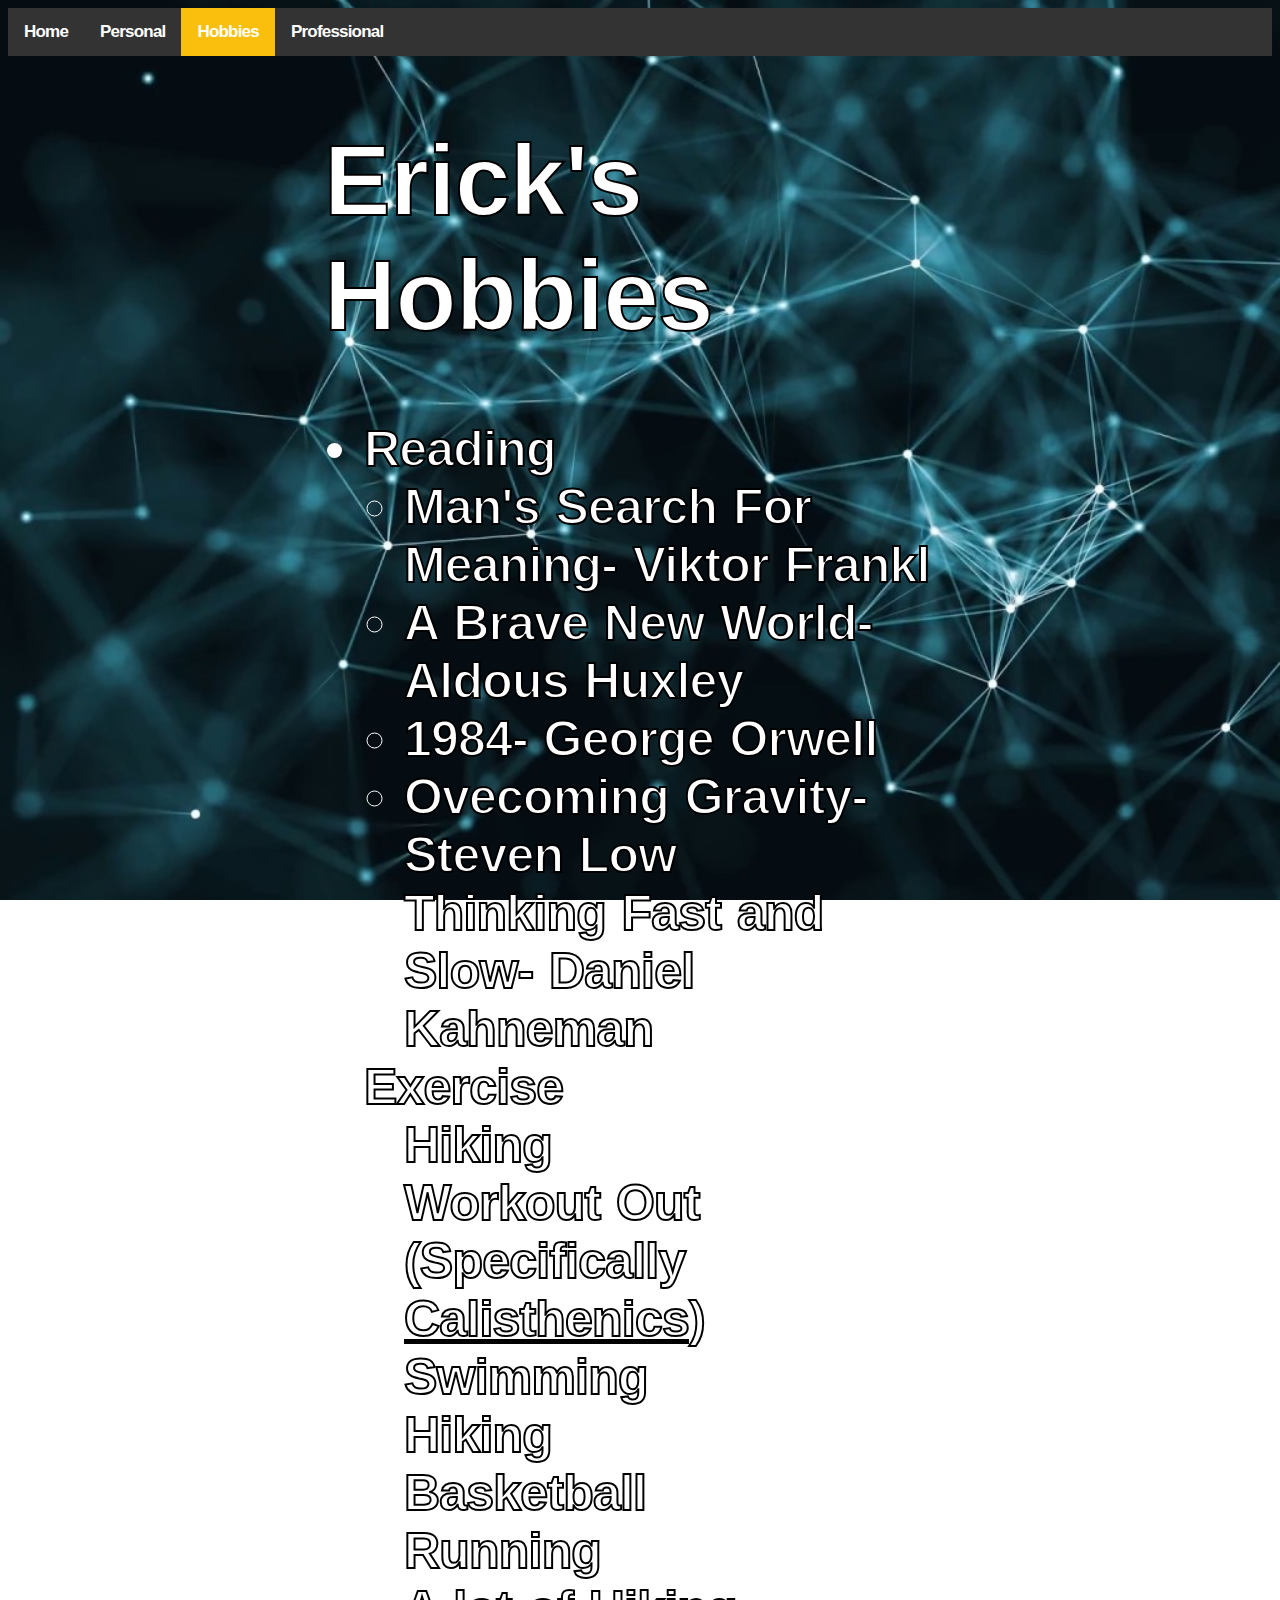
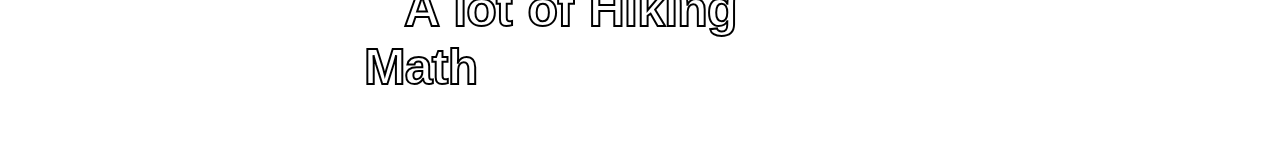
<file: portfolio/src/main/webapp/hobbies.html>
<!DOCTYPE html>
<html>
  <head>
    <meta charset="UTF-8">
    <title>The Citadel of Erick</title>
    <link rel="stylesheet" href="hobbies.css">
    <script src="script.js"></script>
  </head>
  <body>
    <div class="topnav">
      <a href="index.html">Home</a>
      <a href="personal.html">Personal</a>
      <a class="active" href="hobbies.html">Hobbies</a>
      <a href="professional.html">Professional</a>
    </div>
    <div id="hobbylist">
      <h1>Erick's Hobbies</h1>
      <ul>
        <li>Reading
          <ul>
            <li>Man's Search For Meaning- Viktor Frankl</li>
            <li>A Brave New World- Aldous Huxley</li>
            <li>1984- George Orwell</li>
            <li>Ovecoming Gravity- Steven Low</li>
            <li>Thinking Fast and Slow- Daniel Kahneman</li>
          </ul>
        </li>
        <li>Exercise
          <ul>
            <li>Hiking</li>
            <li>Workout Out (Specifically 
              <a href="https://www.mpcalisthenics.com/what-is-calisthenics" 
                onmouseenter="filterOn(this)" onmouseleave="filterOff(this)">
                Calisthenics</a>)
            </li>
            <li>Swimming</li>
            <li>Hiking</li>
            <li>Basketball</li>
            <li>Running</li>
            <li>A lot of Hiking</li>
          </ul>
        </li>
        <li>Math</li>
      </ul>
    </div>
  </body>
</html>
</file>
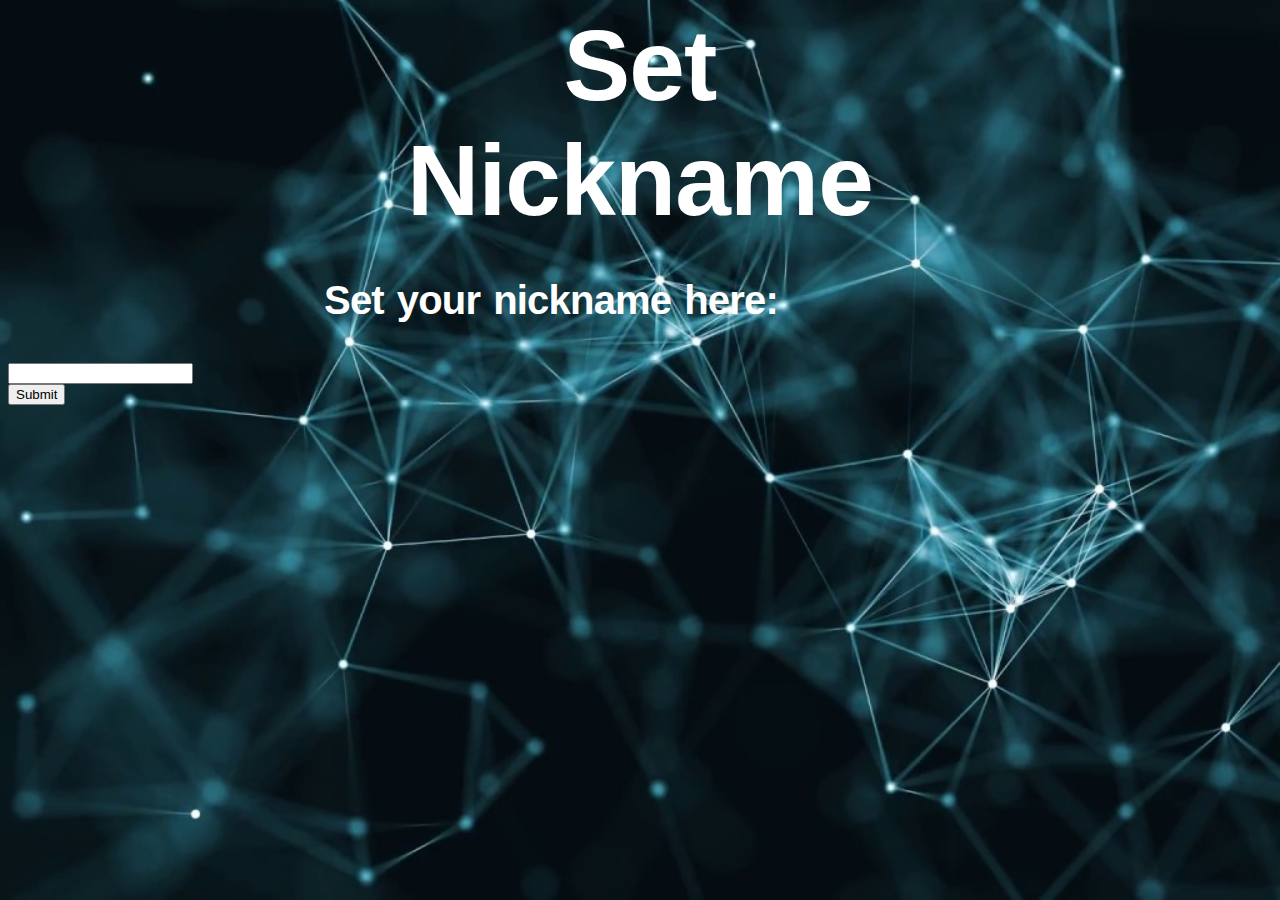
<file: portfolio/src/main/webapp/nickname.html>
<!DOCTYPE html>
<html>
  <head>
    <meta charset="UTF-8">
    <title>The Citadel of Erick</title>
    <link rel="stylesheet" href="style.css">
    <script src="script.js"></script>
  </head>
  <body>
    <h1>Set Nickname</h1>
    <p>Set your nickname here:</p>
    <form method="POST" action="/nickname">
      <input name="nickname" value="">
      <br/>
      <button>Submit</button>
    </form>
  </body>
</html>
</file>
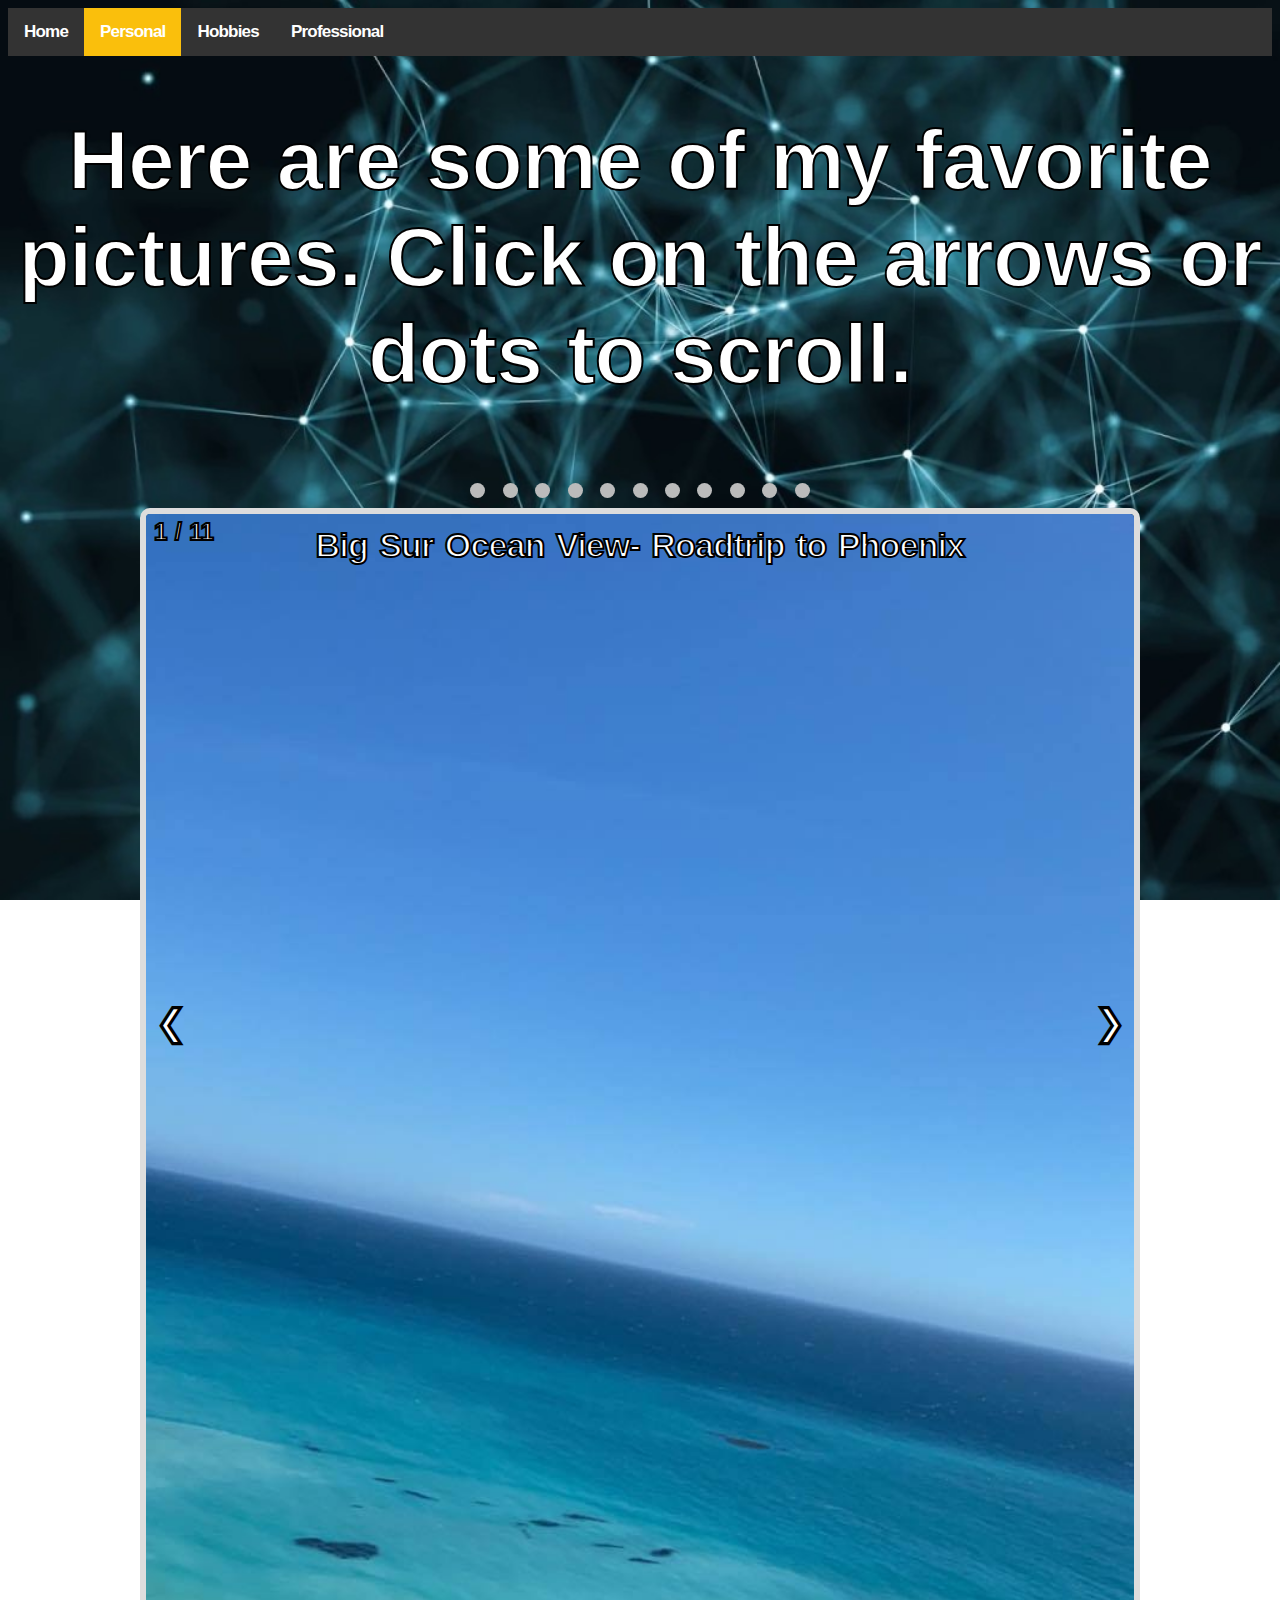
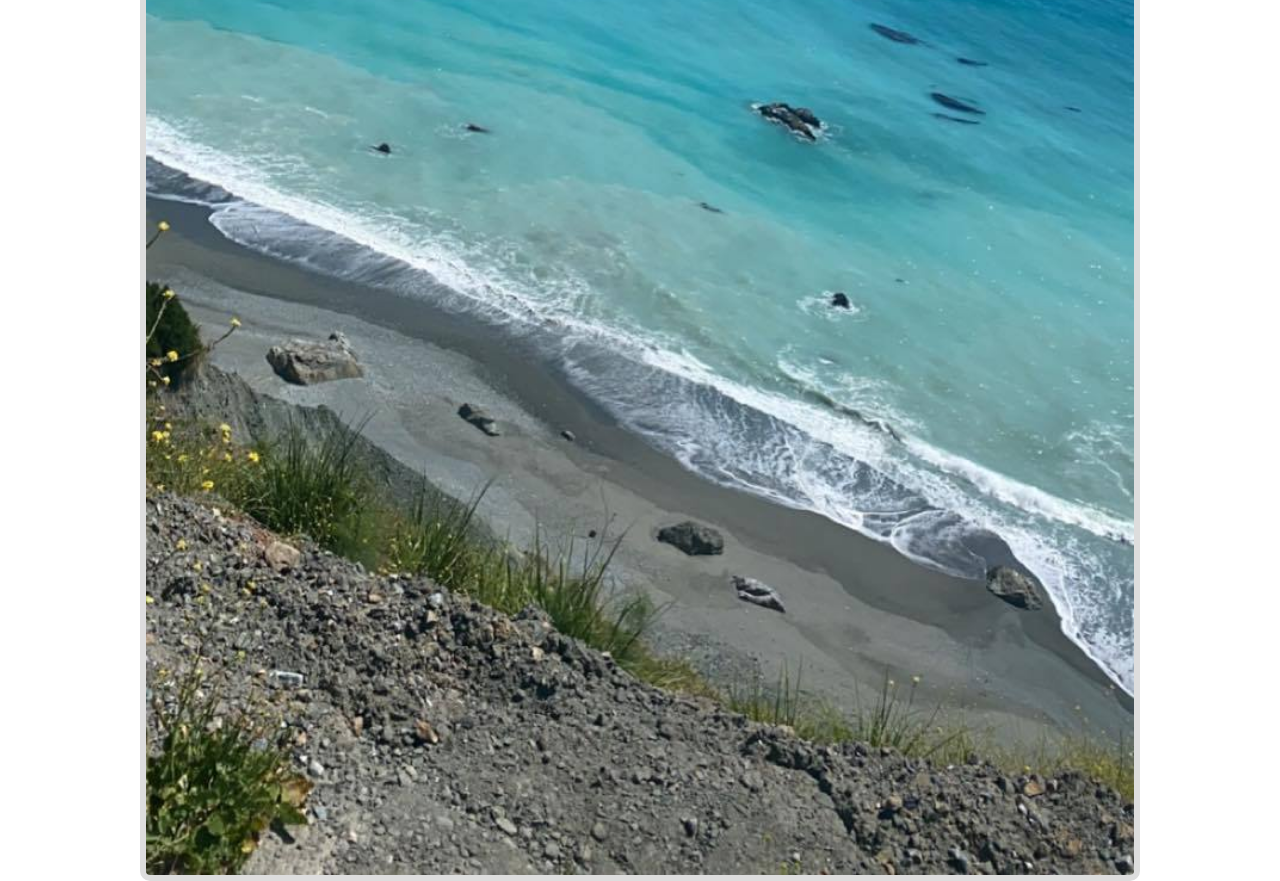
<file: portfolio/src/main/webapp/personal.html>
<!DOCTYPE html>
<html>
  <head>
    <meta name="viewport" content="width=device-width, initial-scale=1" charset="UTF-8">
    <title>The Citadel of Erick</title>
    <link rel="stylesheet" href="personal.css">
    <script src="script.js"></script>
  </head>
  <body>
    <div class="topnav">
      <a href="index.html">Home</a>
      <a class="active" href="personal.html">Personal</a>
      <a href="hobbies.html">Hobbies</a>
      <a href="professional.html">Professional</a>
    </div>
    <h1 style="text-align:center">Here are some of my favorite pictures. Click on the arrows or dots to scroll.</h1>
    <div style="text-align:center">
      <span class="dot" onclick="currentSlide(1)"></span> 
      <span class="dot" onclick="currentSlide(2)"></span> 
      <span class="dot" onclick="currentSlide(3)"></span>
      <span class="dot" onclick="currentSlide(4)"></span> 
      <span class="dot" onclick="currentSlide(5)"></span> 
      <span class="dot" onclick="currentSlide(6)"></span>
      <span class="dot" onclick="currentSlide(7)"></span> 
      <span class="dot" onclick="currentSlide(8)"></span> 
      <span class="dot" onclick="currentSlide(9)"></span>
      <span class="dot" onclick="currentSlide(10)"></span> 
      <span class="dot" onclick="currentSlide(11)"></span> 
    </div>
    <div class="slideshow-container">
      <div class="mySlides fade" id="first">
        <div class="numbertext">1 / 11</div>
        <img src="images/1.jpg" style="width:100%">
        <div class="text">Big Sur Ocean View- Roadtrip to Phoenix</div>
      </div>
      <div class="mySlides fade">
        <div class="numbertext">2 / 11</div>
        <img src="images/2.jpg" style="width:100%">
        <div class="text">Me looking over Big Sur- Roadtrip to Phoenix</div>
      </div>
      <div class="mySlides fade">
        <div class="numbertext">3 / 11</div>
        <img src="images/3.jpg" style="width:100%">
        <div class="text">My friend Katherine lost in Lake Tahoe</div>
      </div>
      <div class="mySlides fade">
        <div class="numbertext">4 / 11</div>
        <img src="images/4.jpg" style="width:100%">
        <div class="text">My friend Colbey looking over Squaw Valley</div>
      </div>
      <div class="mySlides fade">
        <div class="numbertext">5 / 11</div>
        <img src="images/5.jpg" style="width:100%">
        <div class="text">Friends from my Freshman dorm</div>
      </div>
      <div class="mySlides fade">
        <div class="numbertext">6 / 11</div>
        <img src="images/6.jpg" style="width:100%">
        <div class="text">A hike with my parents around Lake Tahoe</div>
      </div>
      <div class="mySlides fade">
        <div class="numbertext">7 / 11</div>
        <img src="images/7.jpg" style="width:100%">
        <div class="text">Another Random Hike with my parents</div>
      </div>
      <div class="mySlides fade">
        <div class="numbertext">8 / 11</div>
        <img src="images/8.jpg" style="width:100%">
        <div class="text">Me, an apple, and a hike</div>
      </div>
      <div class="mySlides fade">
        <div class="numbertext">9 / 11</div>
        <img src="images/9.jpg" style="width:100%">
        <div class="text">My friend Khalil and I at a lake (probably Tahoe)</div>
      </div>
      <div class="mySlides fade">
        <div class="numbertext">10 / 11</div>
        <img src="images/10.jpg" style="width:100%">
        <div class="text">Another hike with my friend Colbey</div>
      </div>
      <div class="mySlides fade">
        <div class="numbertext">11 / 11</div>
        <img src="images/11.jpg" style="width:100%">
        <div class="text">Random selfie with my friend Katherine</div>
      </div>
      
      <a class="prev" onclick="plusSlides(-1)">&#10094;</a>
      <a class="next" onclick="plusSlides(1)">&#10095;</a>
    </div>
  </body>
</html>
</file>
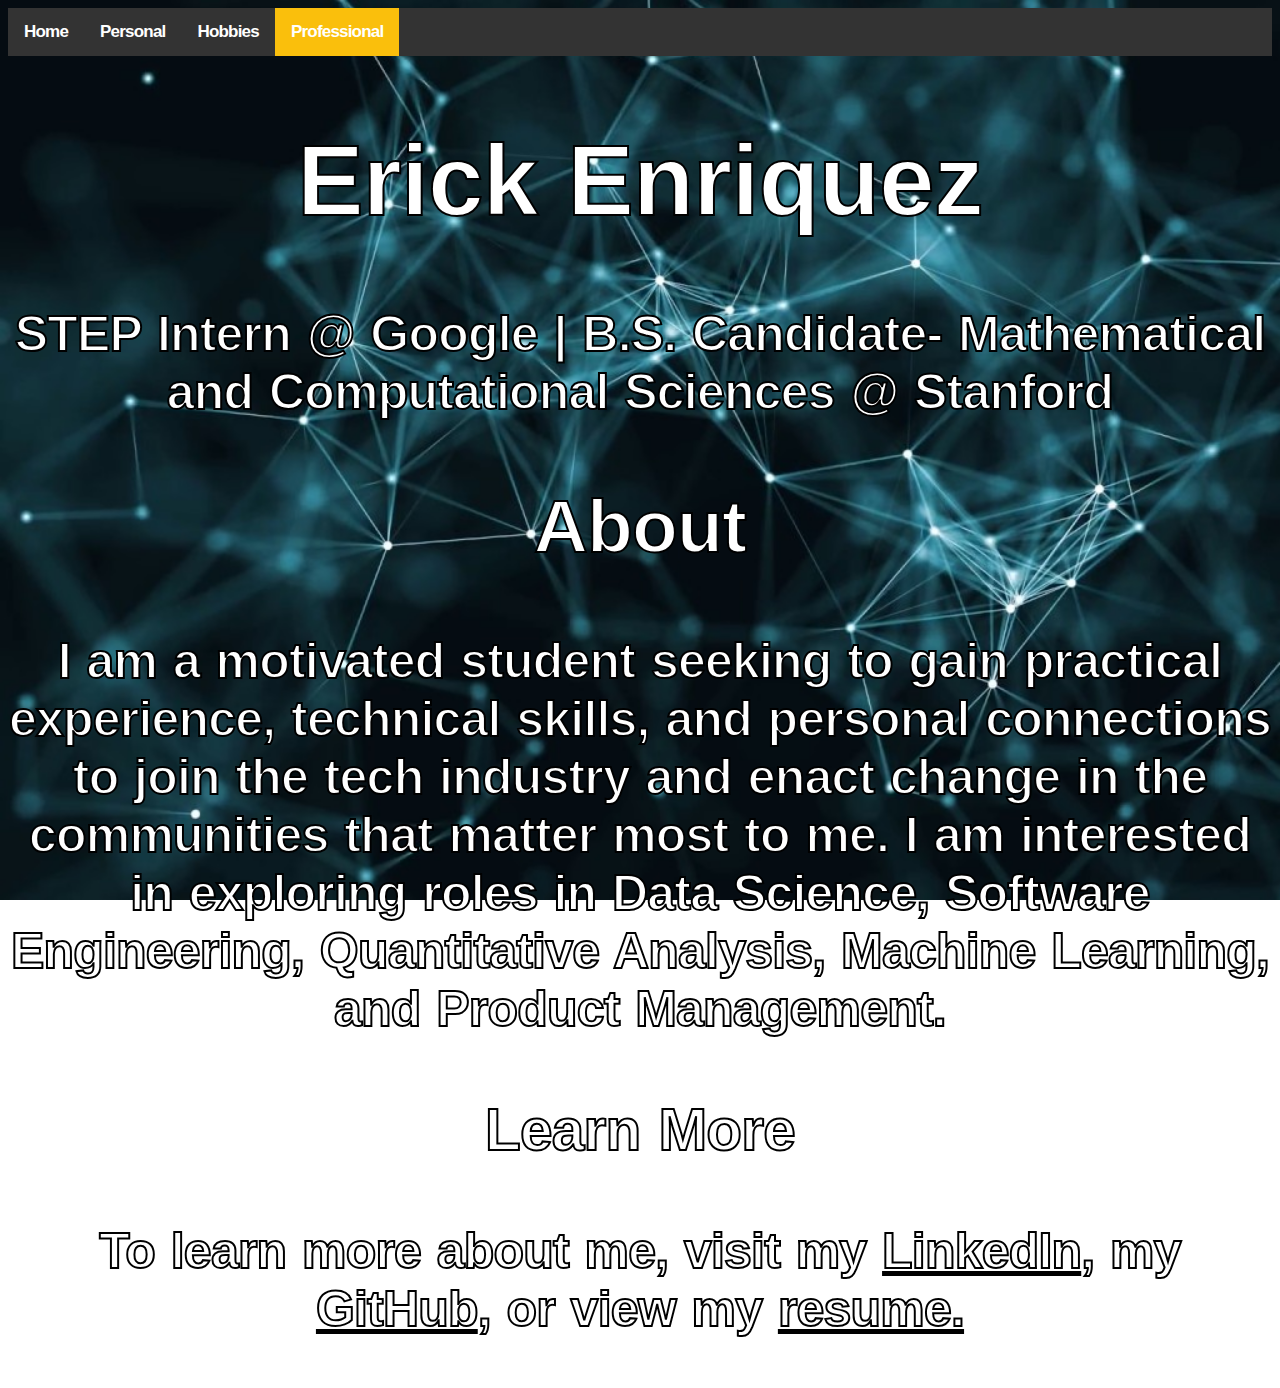
<file: portfolio/src/main/webapp/professional.html>
<!DOCTYPE html>
<html>
  <head>
    <meta charset="UTF-8">
    <title>The Citadel of Erick</title>
    <link rel="stylesheet" href="professional.css">
    <script src="script.js"></script>
  </head>
  <body>
    <div class="topnav">
      <a href="index.html">Home</a>
      <a href="personal.html">Personal</a>
      <a href="hobbies.html">Hobbies</a>
      <a class="active" href="professional.html">Professional</a>
    </div>
    <div id="intro">
      <h1>Erick Enriquez</h1>
      <p id="headline"> STEP Intern @ Google | B.S. Candidate-
            Mathematical and Computational Sciences @ Stanford
      </p>
    </div>
    <div id="about">
      <h2>About</h2>
      <p id ="desc"> I am a motivated student seeking to gain practical
            experience, technical skills, and personal connections to join
            the tech industry and enact change in the communities that 
            matter most to me. I am interested in exploring roles in Data Science,
            Software Engineering, Quantitative Analysis, Machine Learning, and Product
            Management.
      </p>
    </div>
    <div id = "learn-more">
      <h3>Learn More</h3>
      <p>To learn more about me, visit my
        <a href="https://www.linkedin.com/in/erick-enriquez/" 
            onmouseenter="largerFont(this)" onmouseleave="normalFont(this)">LinkedIn</a>, my
        <a href="https://github.com/kcirerick"
            onmouseenter="largerFont(this)" onmouseleave="normalFont(this)">GitHub</a>, or view my
        <a href="links/masresjune2020.pdf"
            onmouseenter="largerFont(this)" onmouseleave="normalFont(this)">resume.</a>
      </p>
    </div>
  </body>
</html>
</file>
<file: portfolio/src/main/webapp/hobbies.css>
/* Meta and Header styles. */
html {
  background: url(images/back.jpg);
  background-size: cover;
  background-attachment:fixed;
  background-position: left top;
  font-family: Impact, Charcoal, sans-serif;
  font-size: 50px;
  letter-spacing: -0.8px;
  word-spacing: 2.6px;
  font-weight: 700;
  text-decoration: none;
  font-style: normal;
  font-variant: normal;
  text-transform: none;
  color: white;
  -webkit-background-size: cover;
  -moz-background-size: cover;
  -o-background-size: cover;
}

#header {
  font-size: 56px;
  text-align:center;
  -webkit-text-stroke: 2px black;
  -webkit-text-fill-color: white;
}

body {
  -webkit-text-stroke: 2px black;
  -webkit-text-fill-color: white;
}

/* Add a black background color to the top navigation */
.topnav {
  background-color: #333;
  overflow: hidden;
}

/* Style the links inside the navigation bar */
.topnav a {
  color: #f2f2f2;
  float: left;
  font-size: 17px;
  padding: 14px 16px;
  text-align: center;
  text-decoration: none;
  -webkit-text-stroke: 0px black;
  -webkit-text-fill-color: white;
}

/* Change the color of links on hover */
.topnav a:hover {
  background-color: #ddd;
  color: black;
}

/* Add a color to the active/current link */
.topnav a.active {
  background-color: #fabf0c;
  color: white;
}

a {
  -webkit-text-stroke: 2px black;
  -webkit-text-fill-color: white;
}

#hobbylist {
  margin: auto;
  width: 50%;
}
</file>
<file: portfolio/src/main/webapp/style.css>
/* Meta and Header styles. */
html {
  background: url(images/back.jpg);
  background-size: cover;
  background-attachment:fixed;
  background-position: left top;
  font-family: Impact, Charcoal, sans-serif;
  font-size: 50px;
  letter-spacing: -0.8px;
  word-spacing: 2.6px;
  font-weight: 700;
  text-decoration: none;
  font-style: normal;
  font-variant: normal;
  text-transform: none;
  color: white;
  -webkit-background-size: cover;
  -moz-background-size: cover;
  -o-background-size: cover;
}

#header {
  font-size: 56px;
  text-align:center;
  -webkit-text-stroke: 3px black;
  -webkit-text-fill-color: white;
}

/* Hide comment box by default. */
#commentBox{display: none}

/* Add a black background color to the top navigation */
.topnav {
  background-color: #333;
  overflow: hidden;
}

/* Style the links inside the navigation bar */
.topnav a {
  color: #f2f2f2;
  float: left;
  font-size: 17px;
  padding: 14px 16px;
  text-align: center;
  text-decoration: none;
  -webkit-text-stroke: 0px black;
  -webkit-text-fill-color: white;
}

/* Change the color of links on hover */
.topnav a:hover {
  background-color: #ddd;
  color: black;
}

/* Add a color to the active/current link */
.topnav a.active {
  background-color: #fabf0c;
  color: white;
}

/* Tag styles. */
a {
  color:inherit;
  font: inherit;
  text-shadow: inherit;
  -webkit-text-stroke: 3px black;
  -webkit-text-fill-color: white;
}

p {
  font-size: 40px;
  margin-left: auto;
  margin-right: auto;
  width: 50%;
}
 
/* Quote button. */
#genquote {
  -webkit-text-stroke: 0px black;
  -webkit-text-fill-color: black;
}

#quote-container {
  font-size: 50px;
}

/* Container for grouping elements. */ 
.float-container {
  display:flex;
  justify-content:space-around;
  margin: 0 auto;
  margin-top: 30px;
  text-align: left;
  width: 50vw;
}

.float-child {
  display: inline-block;
  position: relative;
  text-align:center;
  -webkit-text-stroke: 3px black;
  -webkit-text-fill-color: white;
}

form {
  font-size: 6px;
  -webkit-text-stroke: 0px black;
  -webkit-text-fill-color: black;
}

label {
  font-size: 42px;
  -webkit-text-stroke: 3px black;
  -webkit-text-fill-color: white;
}

/* Front page images. */
.image {
  border: 5px #333;
  border-style: ridge;
  float:left;
  height: auto;
  max-width:100%;
  width: 250px;
}
 
#hobbies {
  height: auto;
  margin: 100px; 
  width: auto; 
}

#percap {
  left: -25px;
  position: inherit;
  top: 400px;
}

#hobcap {
  position: inherit;
  top: 25px;
}

#profcap {
  left: -60px;
  position: inherit;
  top: 325px;
  text-align: center;
}

/* Crisis info style. */
#crisistext {
  margin-top: 120px;
  text-align: center;
  font-size: 50px;
  -webkit-text-stroke: 3px black;
  -webkit-text-fill-color: white;
}

.cards {
  margin-left: 15px;
}

h1 {
  margin: auto;
  width: 50%;
  text-align: center;
}

/* Always set the map height explicitly to define the size of the div
 * element that contains the map. */
#map {
  display:flex;
  justify-content:space-around;
  margin: 0 auto;
  margin-top: 30px;
  text-align: left;
  height: 35vw;
  width: 50vw;
  border: 5px #333;
  border-style: ridge;
}
</file>
<file: portfolio/src/main/webapp/personal.css>
/* Meta and Header styles. */
html {
  background: url(images/back.jpg);
  background-size: cover;
  background-attachment:fixed;
  background-position: left top;
  font-family: Impact, Charcoal, sans-serif;
  font-size: 42px;
  letter-spacing: -0.8px;
  word-spacing: 2.6px;
  font-weight: 700;
  text-decoration: none;
  font-style: normal;
  font-variant: normal;
  text-transform: none;
  color: white;
  -webkit-background-size: cover;
  -moz-background-size: cover;
  -o-background-size: cover;
  -webkit-text-stroke: 2px black;
  -webkit-text-fill-color: white;
}

#header {
  font-size: 56px;
  text-align:center;
  -webkit-text-stroke: 2px black;
  -webkit-text-fill-color: white;
}

body {
  -webkit-text-stroke: 2px black;
  -webkit-text-fill-color: white;
}

/* Add a black background color to the top navigation */
.topnav {
  background-color: #333;
  overflow: hidden;
}

/* Style the links inside the navigation bar */
.topnav a {
  color: #f2f2f2;
  float: left;
  font-size: 17px;
  padding: 14px 16px;
  text-align: center;
  text-decoration: none;
  -webkit-text-stroke: 0px black;
  -webkit-text-fill-color: white;
}

/* Change the color of links on hover */
.topnav a:hover {
  background-color: #ddd;
  color: black;
}

/* Add a color to the active/current link */
.topnav a.active {
  background-color: #fabf0c;
  color: white;
}

* {box-sizing: border-box}
.mySlides {display: none}
#first {display: block}
img {
  vertical-align: middle;
  height: auto;
  border: 6px solid #ddd;
  border-radius: 10px;
}

/* Slideshow container */
.slideshow-container {
  max-width: 1000px;
  max-height: 1000px;
  position: relative;
  margin: auto;
}

/* Next & previous buttons */
.prev, .next {
  cursor: pointer;
  position: absolute;
  top: 50%;
  width: auto;
  padding: 16px;
  margin-top: -22px;
  color: white;
  font-weight: bold;
  font-size: 36px;
  transition: 0.6s ease;
  border-radius: 0 6px 6px 0;
  user-select: none;
}

/* Position the "next button" to the right */
.next {
  right: 0;
  border-radius: 6px 0 0 6px;
}

/* On hover, add a black background color with a little bit see-through */
.prev:hover, .next:hover {
  background-color: rgba(0,0,0,0.8);
}

/* Caption text */
.text {
  color: #f2f2f2;
  font-size: 34px;
  padding: 8px 12px;
  position: absolute;
  top: 10px;
  width: 100%;
  text-align: center;
  -webkit-text-stroke: 2px black;
  -webkit-text-fill-color: white;
}

/* Number text (1/3 etc) */
.numbertext {
  color: #f2f2f2;
  font-size: 24px;
  padding: 10px 14px;
  position: absolute;
  top: 0;
}

/* The dots/bullets/indicators */
.dot {
  cursor: pointer;
  height: 15px;
  width: 15px;
  margin: 0 2px;
  background-color: #bbb;
  border-radius: 50%;
  display: inline-block;
  transition: background-color 0.6s ease;
}

.active, .dot:hover {
  background-color: #717171;
}

/* Fading animation */
.fade {
  -webkit-animation-name: fade;
  -webkit-animation-duration: 1.5s;
  animation-name: fade;
  animation-duration: 1.5s;
}

@-webkit-keyframes fade {
  from {opacity: .4} 
  to {opacity: 1}
}

@keyframes fade {
  from {opacity: .4} 
  to {opacity: 1}
}

/* On smaller screens, decrease text size */
@media only screen and (max-width: 300px) {
  .prev, .next,.text {font-size: 11px}
}
</file>
<file: portfolio/src/main/webapp/professional.css>
/* Meta and Header styles. */
html {
  background: url(images/back.jpg);
  background-size: cover;
  background-attachment:fixed;
  background-position: left top;
  font-family: Impact, Charcoal, sans-serif;
  font-size: 50px;
  letter-spacing: -0.8px;
  word-spacing: 2.6px;
  font-weight: 700;
  text-decoration: none;
  font-style: normal;
  font-variant: normal;
  text-transform: none;
  text-align: center;
  color: white;
  -webkit-background-size: cover;
  -moz-background-size: cover;
  -o-background-size: cover;
}

#header {
  font-size: 56px;
  text-align:center;
  -webkit-text-stroke: 2px black;
  -webkit-text-fill-color: white;
}

body {
  -webkit-text-stroke: 2px black;
  -webkit-text-fill-color: white;
}

/* Add a black background color to the top navigation */
.topnav {
  background-color: #333;
  overflow: hidden;
}

/* Style the links inside the navigation bar */
.topnav a {
  color: #f2f2f2;
  float: left;
  font-size: 17px;
  padding: 14px 16px;
  text-align: center;
  text-decoration: none;
  -webkit-text-stroke: 0px black;
  -webkit-text-fill-color: white;
}

/* Change the color of links on hover */
.topnav a:hover {
  background-color: #ddd;
  color: black;
}

/* Add a color to the active/current link */
.topnav a.active {
  background-color: #fabf0c;
  color: white;
}

a {
  -webkit-text-stroke: 2px black;
  -webkit-text-fill-color: white;
}
</file>
